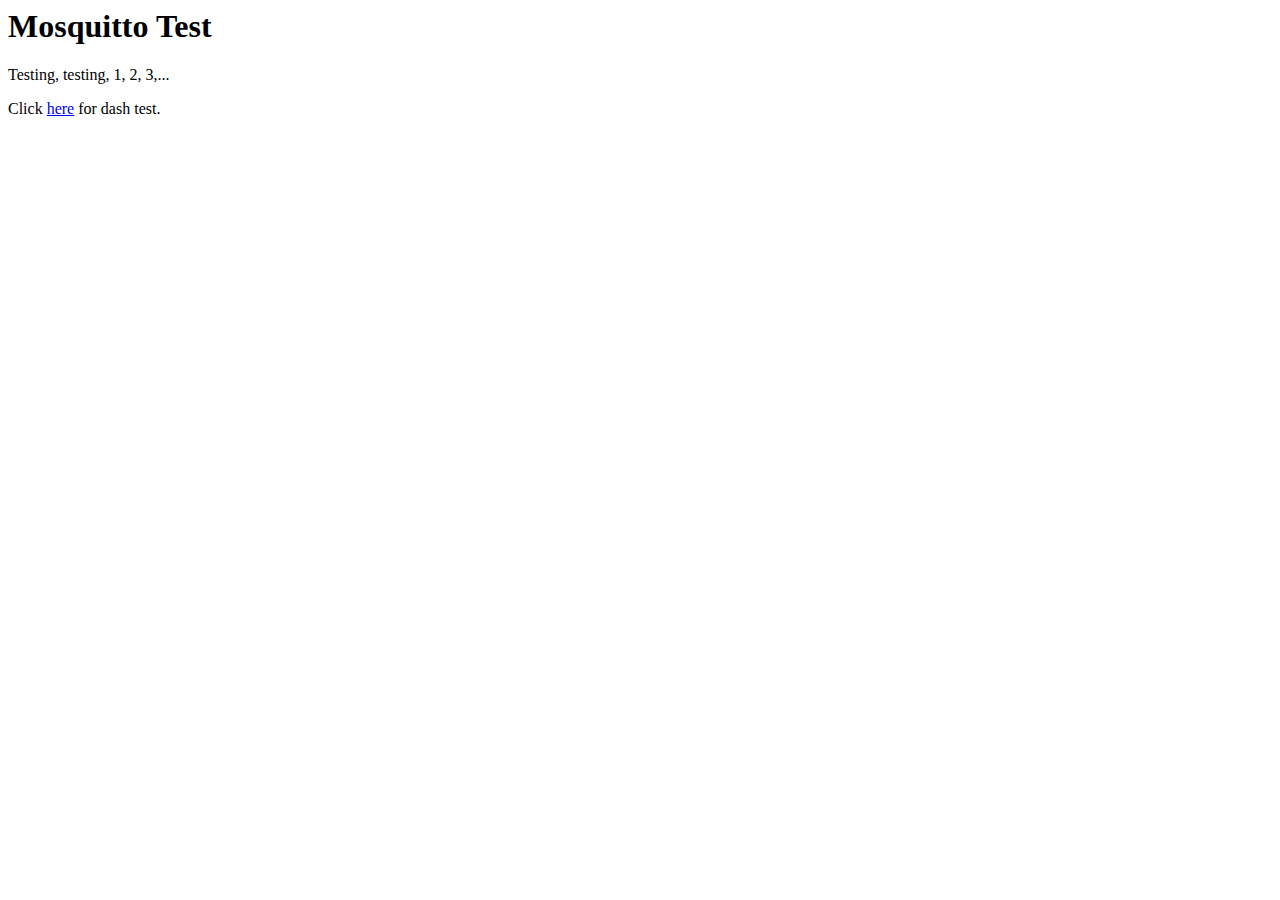
<file: Website Robot 2/index.html>
<html>
<head>
<title>Mosquitto Test</title>
</head>
<body>
<h1>Mosquitto Test</h1>
<p>Testing, testing, 1, 2, 3,...</p>
<p>Click <a href="dash.html">here</a> for dash test.</p>
</body>
</html>
</file>
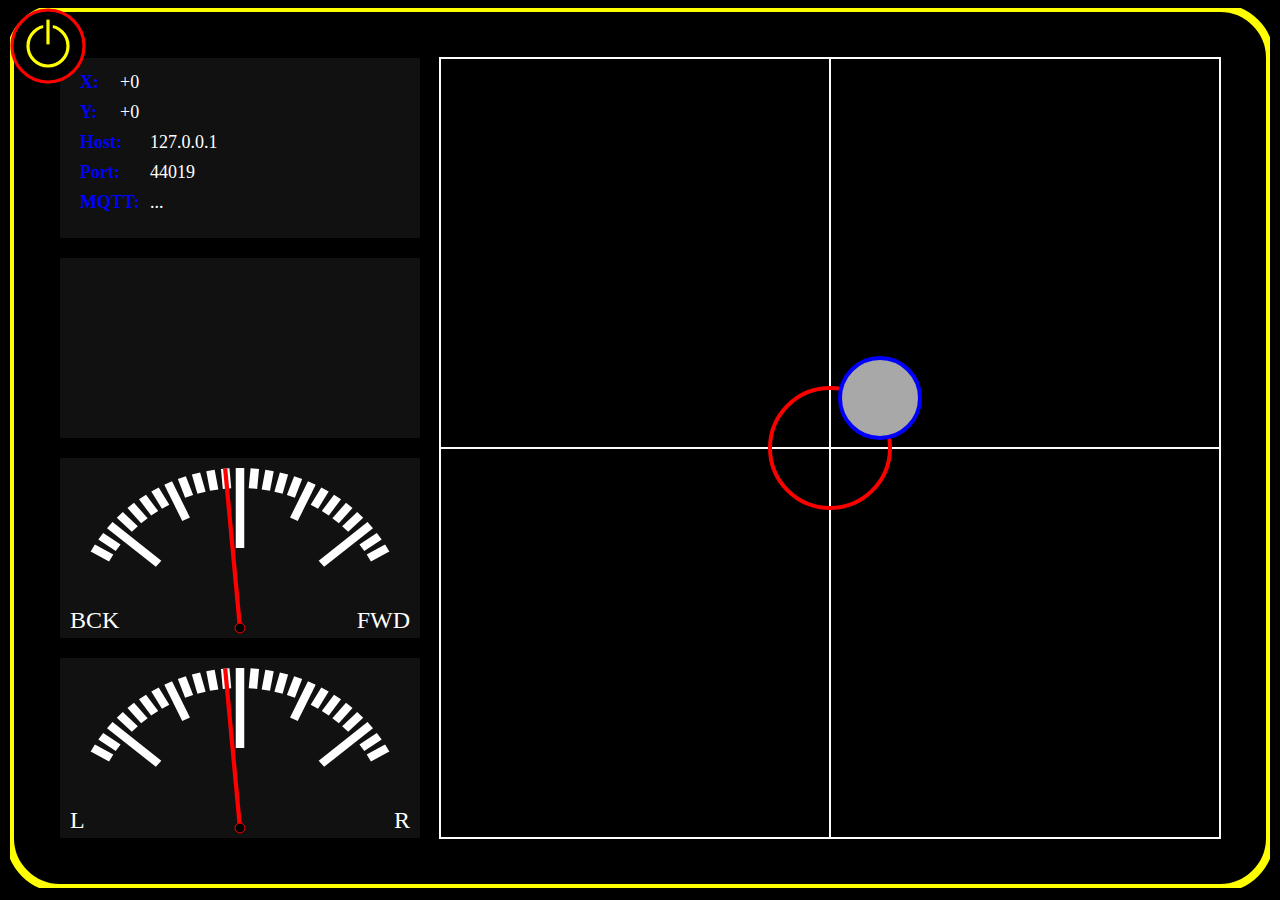
<file: Website Robot/dash.html>
<!doctype html>
<html>
  <head>
    <title>wifi-py-rpi-car-controller: Dash</title>
    <link rel="stylesheet" type="text/css" href="dash.css" />
    <script type="text/javascript" src="paho/mqttws31.js"></script>
    <script type="text/javascript" src="svg.js"></script>
    <script type="text/javascript" src="dash.js"></script>
  </head>
  <body ondragstart="return false;" ondrop="return false;">
    <svg id="stick" width="800" height="800">
      <!-- background --->
      <rect id="background" x="0" y="0" width="100%" height="100%" rx="50" ry="50" />

      <!-- user input zone --->
      <g id="control" transform="matrix(1,0,0,-1,500,500)">
        <rect id="input_zone" class="decoration" x="-250" y="-250" width="500" height="500" />
        <line id="x_axis"     class="decoration" x1="-250" x2="250" y1="0" y2="0" />
        <line id="y_axis"     class="decoration" y1="-250" y2="250" x1="0" x2="0" />

        <circle id="circle_red"  cx="0"  cy="0"  r="60" />
        <circle id="circle_blue" cx="50" cy="50" r="40" />

        <!-- Finally: Add a transparent overlay to simplfy event handling --->
        <rect id="foreground" x="-250" y="-250" width="500" height="500" />
      </g>

      <!-- feedback zone --->
      <g id="g1_main" transform="matrix(1,0,0,1,50,50)">
	<rect id="g1_gauge" class="gauge" x="0"  y="0" width="200" height="100" />
	<text               class="name"  x="20" y="30">X:</text>
	<text id="value_x"  class="value" x="60" y="30">+0</text>
	<text               class="name"  x="20" y="60">Y:</text>
	<text id="value_y"  class="value" x="60" y="60">+0</text>
	<text               class="name"  x="20" y="90">Host:</text>
	<text id="val_host" class="value" x="90" y="90">0.0.0.0</text>
	<text               class="name"  x="20" y="120">Port:</text>
	<text id="val_port" class="value" x="90" y="120">0</text>
	<text               class="name"  x="20" y="150">MQTT:</text>
	<text id="val_mqtt" class="value" x="90" y="150">...</text>
      </g>
      <g id="g2_main" transform="matrix(1,0,0,1,50,200)">
	<rect id="g2_gauge" class="gauge" x="0" y="0" width="200" height="100" />
      </g>

      <g transform="matrix(0.8,0,0,-0.8,38,38)">
	<circle onclick="power()" id="power_button" cx="0" cy="0" r="45" />
	<circle onclick="power()" id="power_arc" cx="0" cy="0" r="25" />
	<rect   onclick="power()" id="power_line" x="-4" y="0" width="8" height="35" />
      </g>
      <g id="power_options">
	<rect id="power_opt_background" x="20" y="100" width="400" height="100" />
	<rect class="power_opt_button"  x="30" y="110" width="380" height="35" onclick="power_car()" />
	<rect class="power_opt_button"  x="30" y="155" width="380" height="35" onclick="power_controller()" />
	<text class="power_opt_button"  x="40" y="140" onclick="power_car()">STOP CAR</text>
	<text class="power_opt_button"  x="40" y="185" onclick="power_controller()">STOP CONTROLLER</text>
      </g>

    </svg>
    <p style="display:none;"><a href="/">Return to main page.</a></p>
  </body>
</html>
</file>
<file: Website Robot/dash.css>
rect.gauge {
    fill: #111;
}
g.dial rect {
    fill: white;
}
g.dial rect.dial_needle {
    fill: red;
}
circle.dial_pivot {
    fill: black;
    stroke: red;
}
text.label {
    fill: white;
    font-size: 24px;
}

text {
    font-size: 18px;
}
.name {
    font-weight: bold;
    fill: blue;
}
.value {
    fill: white;
}
#stick {
    margin-left: auto;
    margin-right: auto;
    display: block;
}
body {
    background-color: black;
}
#power_opt_background {
    fill: black;
    stroke: red;
    stroke-width: 4;
}
rect.power_opt_button {
    fill: red;
    stroke: yellow;
}
text.power_opt_button {
    fill: black;
    font-size: 30px;
    font-weight: bold;
}
#power_button {
    fill: black;
    stroke: red;
    stroke-width: 4;
}
#power_arc {
    fill: black;
    stroke: yellow;
    stroke-width: 4;
}
#power_line {
    fill: yellow;
    stroke: black;
    stroke-width: 4;
}
#background {
    fill: black;
    stroke: yellow;
    stroke-width: 8;
}
#foreground {
    fill: black;
    fill-opacity: 0.01;
}
#circle_red {
    fill: none;
    stroke: red;
    stroke-width: 4;
}
#circle_blue {
    fill: #aaa;
    stroke: blue;
    stroke-width: 4;
}
.decoration {
    stroke: white;
    stroke-width: 2;
}
.nq_good {
    fill: white;
}
.nq_none {
    fill: #111;
}
.nq_bad {
    fill: red;
}
</file>
